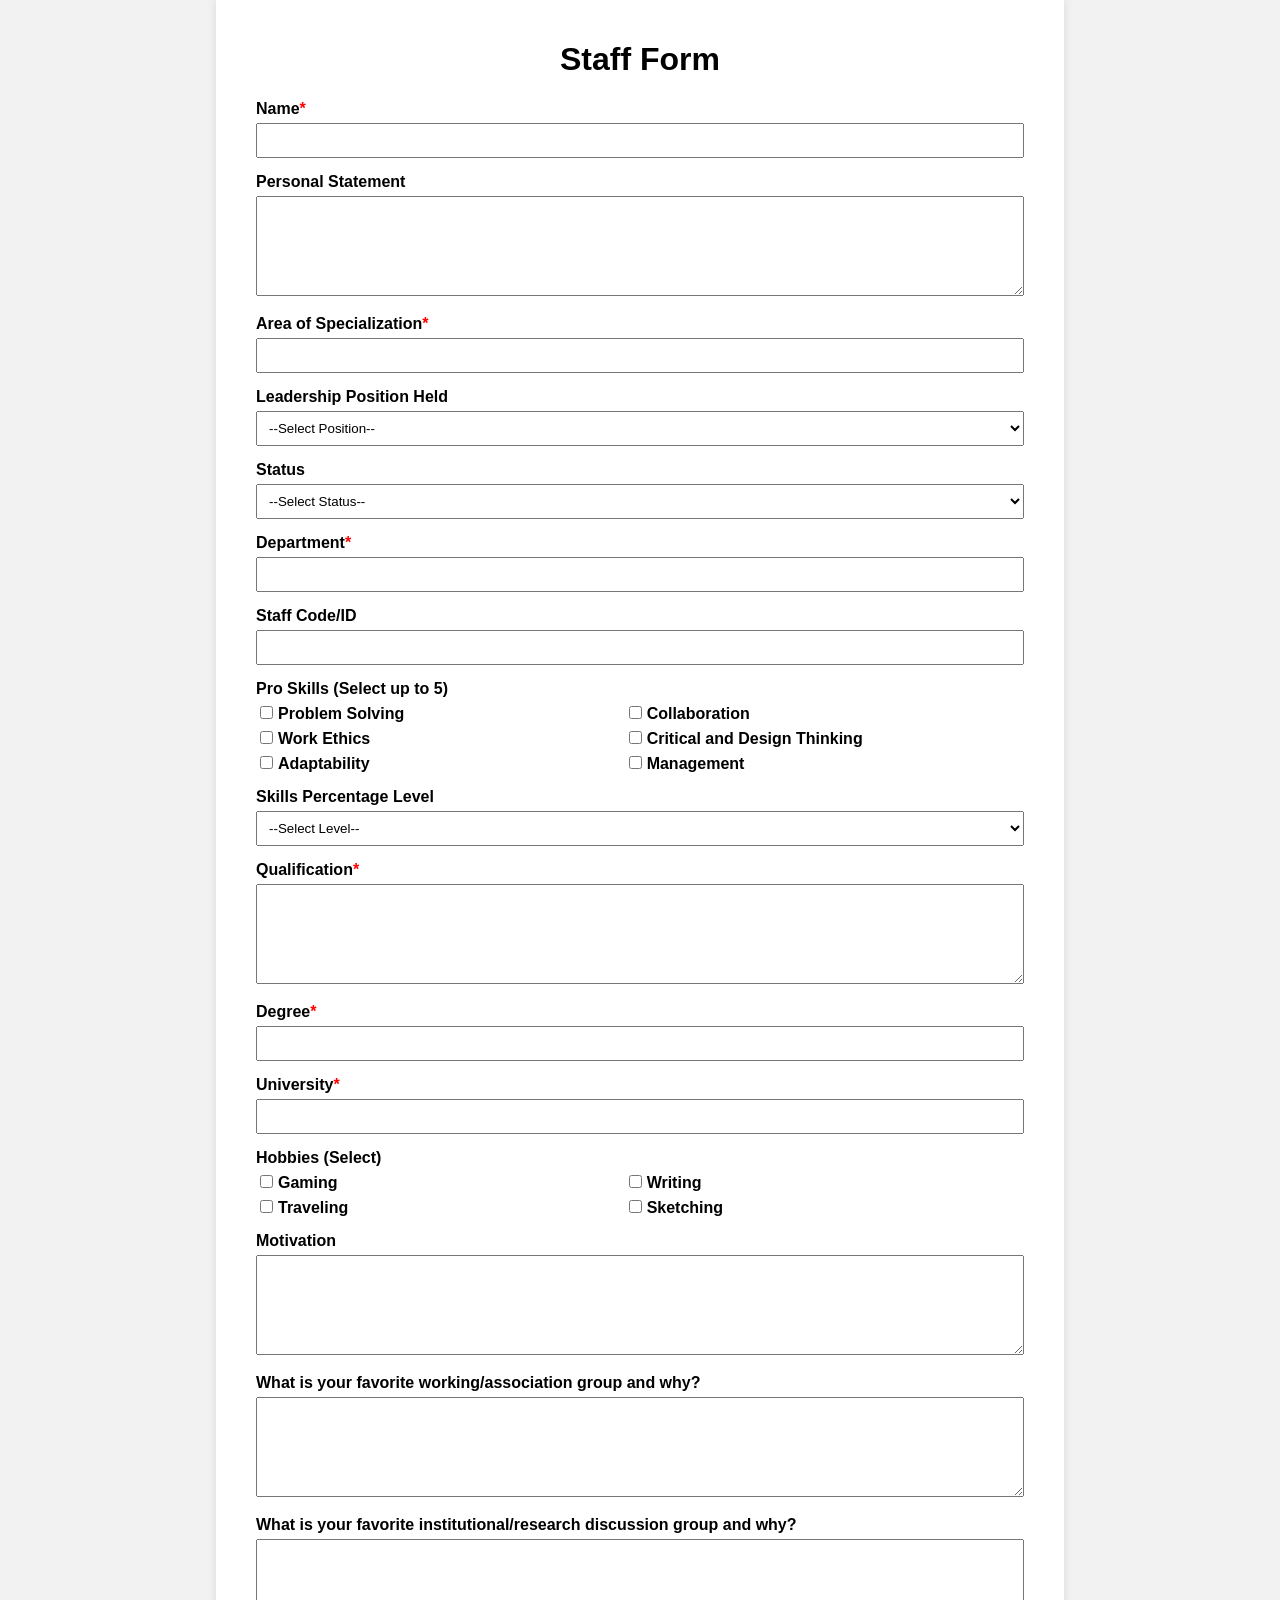
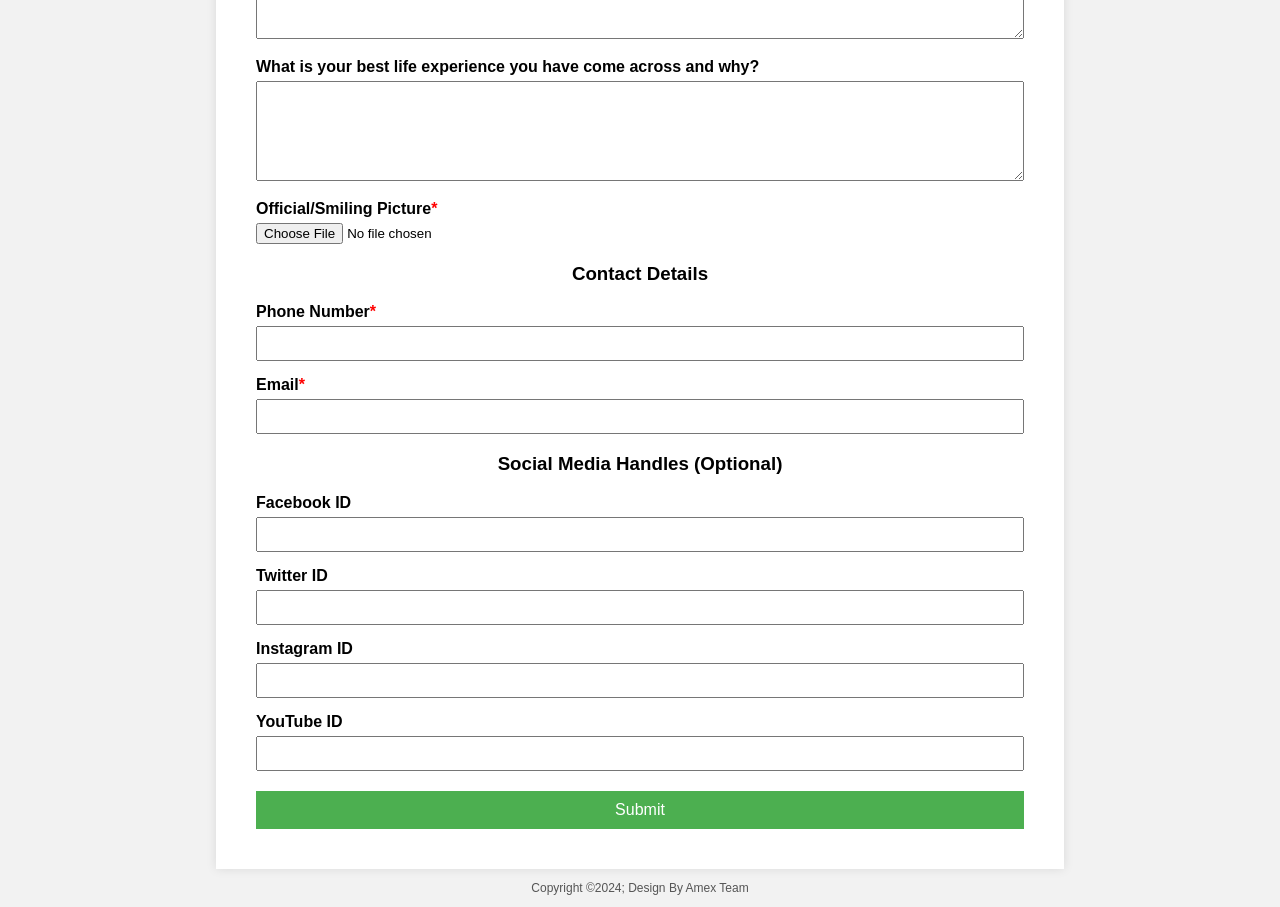
<file: index.html>
<!DOCTYPE html>
<html lang="en">
<head>
    <meta charset="UTF-8">
    <title>University Staff Profiling Form</title>
    
    </script>
    <style>
        /* Inline CSS styling */
        body {
            font-family: Arial, sans-serif;
            background-color: #f2f2f2;
            margin: 0;
            padding: 0;
        }
        .container {
            width: 60%;
            margin: auto;
            background-color: #fff;
            padding: 20px 40px 40px 40px;
            box-shadow: 0 0 10px rgba(0,0,0,0.1);
        }
        h1, h3 {
            text-align: center;
        }
        label {
            display: block;
            margin-top: 15px;
            font-weight: bold;
        }
        label span {
            color: red;
        }
        input[type="text"],
        input[type="tel"],
        input[type="email"],
        input[type="file"],
        select,
        textarea {
            width: 100%;
            padding: 8px;
            margin-top: 5px;
            box-sizing: border-box;
        }
        input[type="checkbox"] {
            margin-right: 10px;
        }
        input[type="file"] {
            padding: 0;
        }
        textarea {
            resize: vertical;
            height: 100px;
        }
        button[type="submit"] {
            margin-top: 20px;
            padding: 10px;
            width: 100%;
            background-color: #4CAF50;
            color: #fff;
            border: none;
            font-size: 16px;
        }
        #welcomeAddressSection {
            display: none;
        }
        .checkbox-group {
            display: flex;
            flex-wrap: wrap;
        }
        .checkbox-group label {
            width: 48%;
            margin-top: 5px;
        }
        .checkbox-group input[type="checkbox"] {
            width: auto;
            margin-right: 5px;
        }

        footer {
         text-align: center;
         font-size: 12px;
        margin: 10px 0;  
        color: #555;     
        }

        
    </style>
</head>
<body>
    <div class="container">
        <h1>Staff Form</h1>
        <form id="staffForm">
            <!-- 1) Name (your name here/required) -->
            <label for="name">Name<span>*</span></label>
            <input type="text" id="name" name="name" required>
    
            <!-- 2) Personal Statement (your bio/about me) -->
            <label for="personalStatement">Personal Statement</label>
            <textarea id="personalStatement" name="personalStatement"></textarea>
    
            <!-- 3) Area of Specialization (your specialty here/required) -->
            <label for="specialization">Area of Specialization<span>*</span></label>
            <input type="text" id="specialization" name="specialization" required>
    
            <!-- 4) Leadership Position Held (selected from an auto picker) -->
            <label for="leadershipPosition">Leadership Position Held</label>
            <select id="leadershipPosition" name="leadershipPosition">
                <option value="">--Select Position--</option>
                <option value="VC">VC</option>
                <option value="DVC">DVC</option>
                <option value="Dean">Dean</option>
                <option value="Sub-Dean">Sub-Dean</option>
                <option value="Faculty Officer">Faculty Officer</option>
                <option value="Director">Director</option>
                <option value="HOD">HOD</option>
                <option value="Librarian">Librarian</option>
                <option value="Registrar">Registrar</option>
                <option value="Student Heads/President">Student Heads/President</option>
                <!-- Add more positions as needed -->
            </select>
    
            <!-- Welcome Address (if leadership position is selected) -->
            <div id="welcomeAddressSection">
                <label for="welcomeAddress">Welcome Address</label>
                <textarea id="welcomeAddress" name="welcomeAddress"></textarea>
            </div>
    
            <!-- 5) Status (selected from an auto picker) -->
            <label for="status">Status</label>
            <select id="status" name="status">
                <option value="">--Select Status--</option>
                <option value="Academic - Fulltime/Main">Academic - Fulltime/Main</option>
                <option value="Academic - Parttime/Adjunct">Academic - Parttime/Adjunct</option>
                <option value="Non-academic - Administrative">Non-academic - Administrative</option>
                <option value="Non-academic - Technical/Laboratory">Non-academic - Technical/Laboratory</option>
                <option value="Non-academic - Adhoc/Temporarily">Non-academic - Adhoc/Temporarily</option>
                <option value="Student President">Student President</option>
            </select>
    
            <!-- 2) Department (your department/required) -->
            <label for="department">Department<span>*</span></label>
            <input type="text" id="department" name="department" required>
    
            <!-- 3) Staff Code/ID (optional) -->
            <label for="staffCode">Staff Code/ID</label>
            <input type="text" id="staffCode" name="staffCode">
    
            <!-- 4) Pro Skills (selected from an auto picker) -->
            <label>Pro Skills (Select up to 5)</label>
            <div class="checkbox-group" id="proSkills">
                <label><input type="checkbox" name="proSkills" value="Problem Solving">Problem Solving</label>
                <label><input type="checkbox" name="proSkills" value="Collaboration">Collaboration</label>
                <label><input type="checkbox" name="proSkills" value="Work Ethics">Work Ethics</label>
                <label><input type="checkbox" name="proSkills" value="Critical and Design Thinking">Critical and Design Thinking</label>
                <label><input type="checkbox" name="proSkills" value="Adaptability">Adaptability</label>
                <label><input type="checkbox" name="proSkills" value="Management">Management</label>
                <!-- Add more skills as needed -->
            </div>
    
            <!-- Percentage level -->
            <label for="skillsPercentage">Skills Percentage Level</label>
            <select id="skillsPercentage" name="skillsPercentage">
                <option value="">--Select Level--</option>
                <option value="0-20">0-20%</option>
                <option value="21-40">21-40%</option>
                <option value="41-60">41-60%</option>
                <option value="61-80">61-80%</option>
                <option value="81-100">81-100%</option>
            </select>
    
            <!-- 10) Qualification (in a text area) -->
            <label for="qualification">Qualification<span>*</span></label>
            <textarea id="qualification" name="qualification" required></textarea>
    
            <!-- Degree (your last degree here/required) -->
            <label for="degree">Degree<span>*</span></label>
            <input type="text" id="degree" name="degree" required>
    
            <!-- University (your last university here/required) -->
            <label for="university">University<span>*</span></label>
            <input type="text" id="university" name="university" required>
    
            <!-- Hobbies (selected from an auto picker) -->
            <label>Hobbies (Select)</label>
            <div class="checkbox-group" id="hobbies">
                <label><input type="checkbox" name="hobbies" value="Gaming">Gaming</label>
                <label><input type="checkbox" name="hobbies" value="Writing">Writing</label>
                <label><input type="checkbox" name="hobbies" value="Traveling">Traveling</label>
                <label><input type="checkbox" name="hobbies" value="Sketching">Sketching</label>
                <!-- Add more hobbies as needed -->
            </div>
    
            <!-- Motivation (in a text area) -->
            <label for="motivation">Motivation</label>
            <textarea id="motivation" name="motivation"></textarea>
    
            <!-- Favorite Working Group -->
            <label for="favoriteGroup">What is your favorite working/association group and why?</label>
            <textarea id="favoriteGroup" name="favoriteGroup"></textarea>
    
            <!-- Favorite Discussion Group -->
            <label for="favoriteDiscussion">What is your favorite institutional/research discussion group and why?</label>
            <textarea id="favoriteDiscussion" name="favoriteDiscussion"></textarea>
    
            <!-- Best Life Experience -->
            <label for="bestExperience">What is your best life experience you have come across and why?</label>
            <textarea id="bestExperience" name="bestExperience"></textarea>
    
            <!-- Official/Smiling Picture (attach your photo/image here/required) -->
            <label for="photo">Official/Smiling Picture<span>*</span></label>
            <input type="file" id="photo" name="photo" accept="image/*" required capture="user">
    
            <!-- Contact Details -->
            <h3>Contact Details</h3>
    
            <!-- Phone Number (your phone number here/required/validated) -->
            <label for="phone">Phone Number<span>*</span></label>
            <input type="tel" id="phone" name="phone" required>
    
            <!-- Email (your email here/required/validated) -->
            <label for="email">Email<span>*</span></label>
            <input type="email" id="email" name="email" required>
    
            <!-- Social Media Handles (optional) -->
            <h3>Social Media Handles (Optional)</h3>
    
            <!-- Facebook ID (Supplied/embedded with logo) -->
            <label for="facebook">Facebook ID</label>
            <input type="text" id="facebook" name="facebook">
    
            <!-- Twitter ID (Supplied/embedded with logo) -->
            <label for="twitter">Twitter ID</label>
            <input type="text" id="twitter" name="twitter">
    
            <!-- Instagram ID (Supplied/embedded with logo) -->
            <label for="instagram">Instagram ID</label>
            <input type="text" id="instagram" name="instagram">
    
            <!-- YouTube ID (Supplied/embedded with logo) -->
            <label for="youtube">YouTube ID</label>
            <input type="text" id="youtube" name="youtube">
    
            <!-- Submit Button -->
            <button type="submit">Submit</button>
        </form>
    </div>
    <!-- Welcome Address Page (hidden initially) -->
    <div id="welcomePage" style="display:none;">
        <h1>Welcome Address</h1>
        <div id="welcomeContent">
            <!-- Content will be populated by JavaScript -->
        </div>
    </div>
     <footer>
        <p>Copyright ©2024; Design By Amex Team</p>
     </footer>
    <script src="script.js"></script>
</body>
</html>
</file>
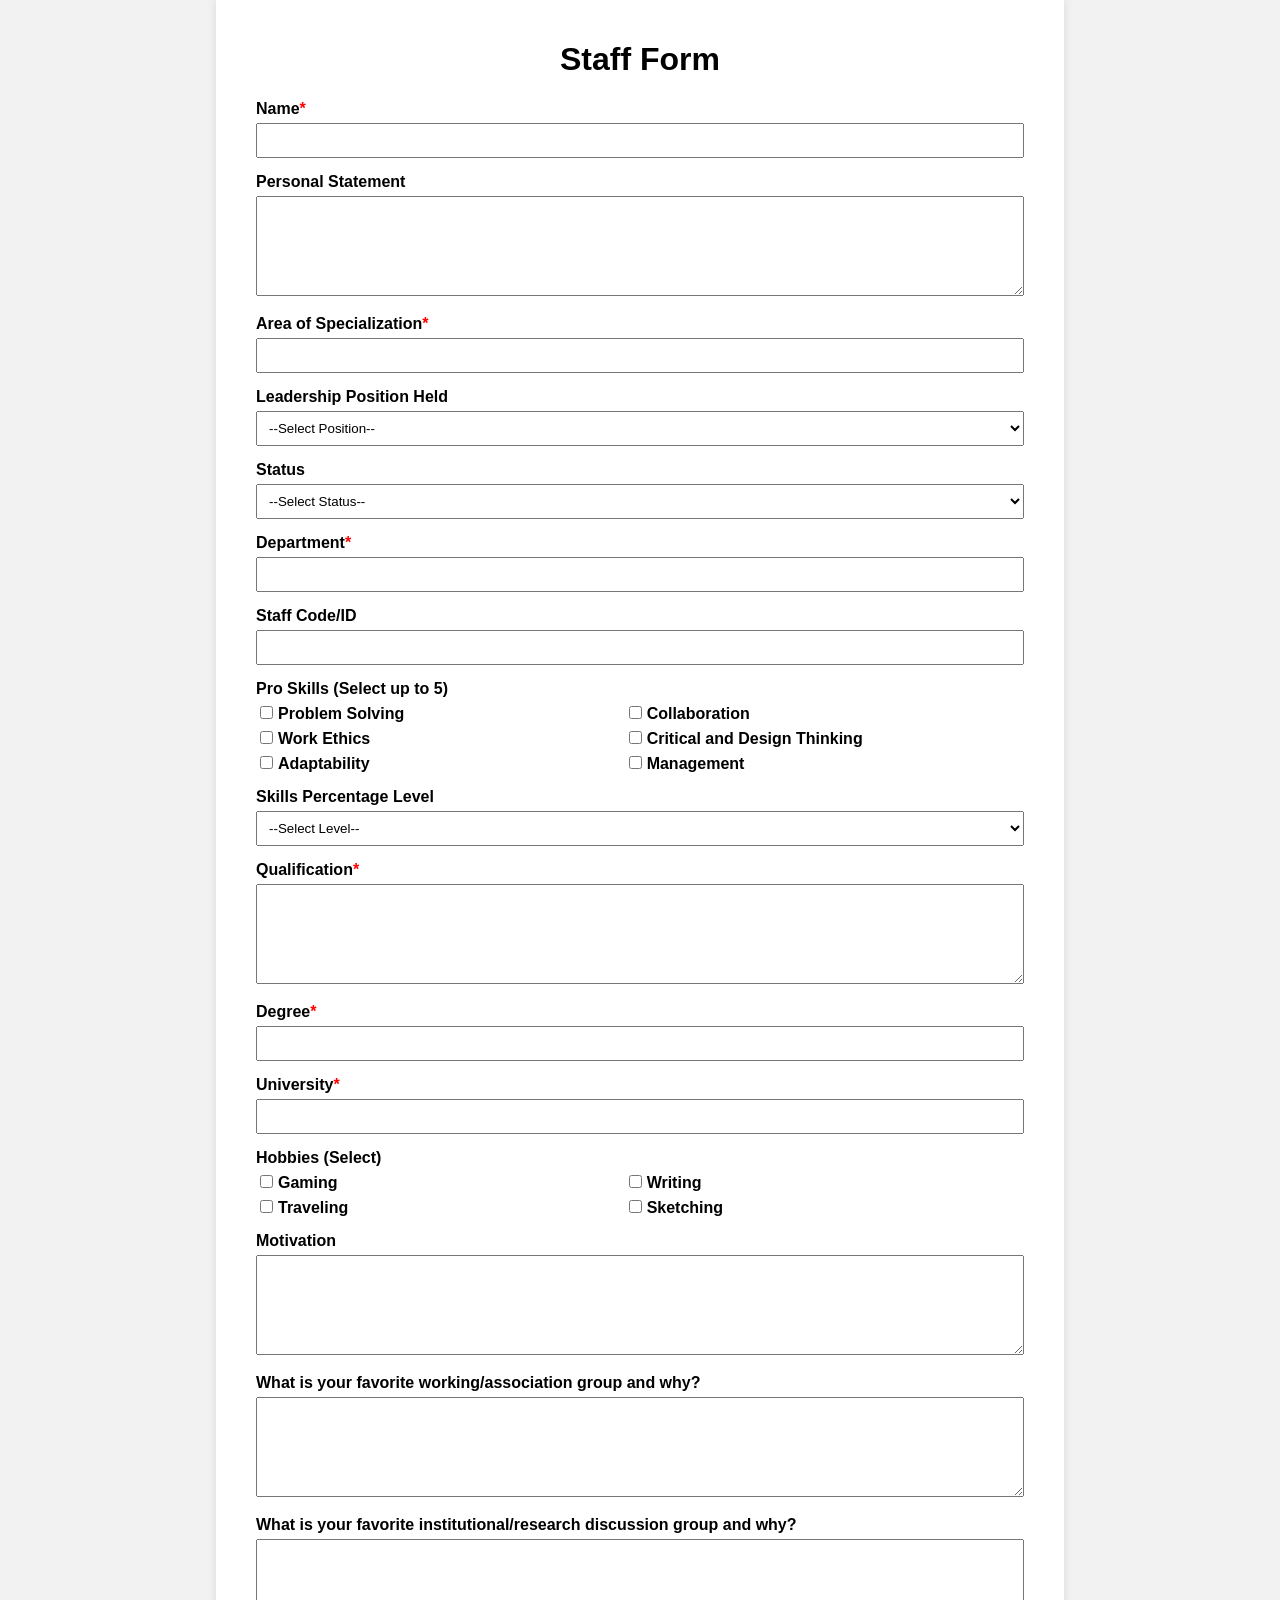
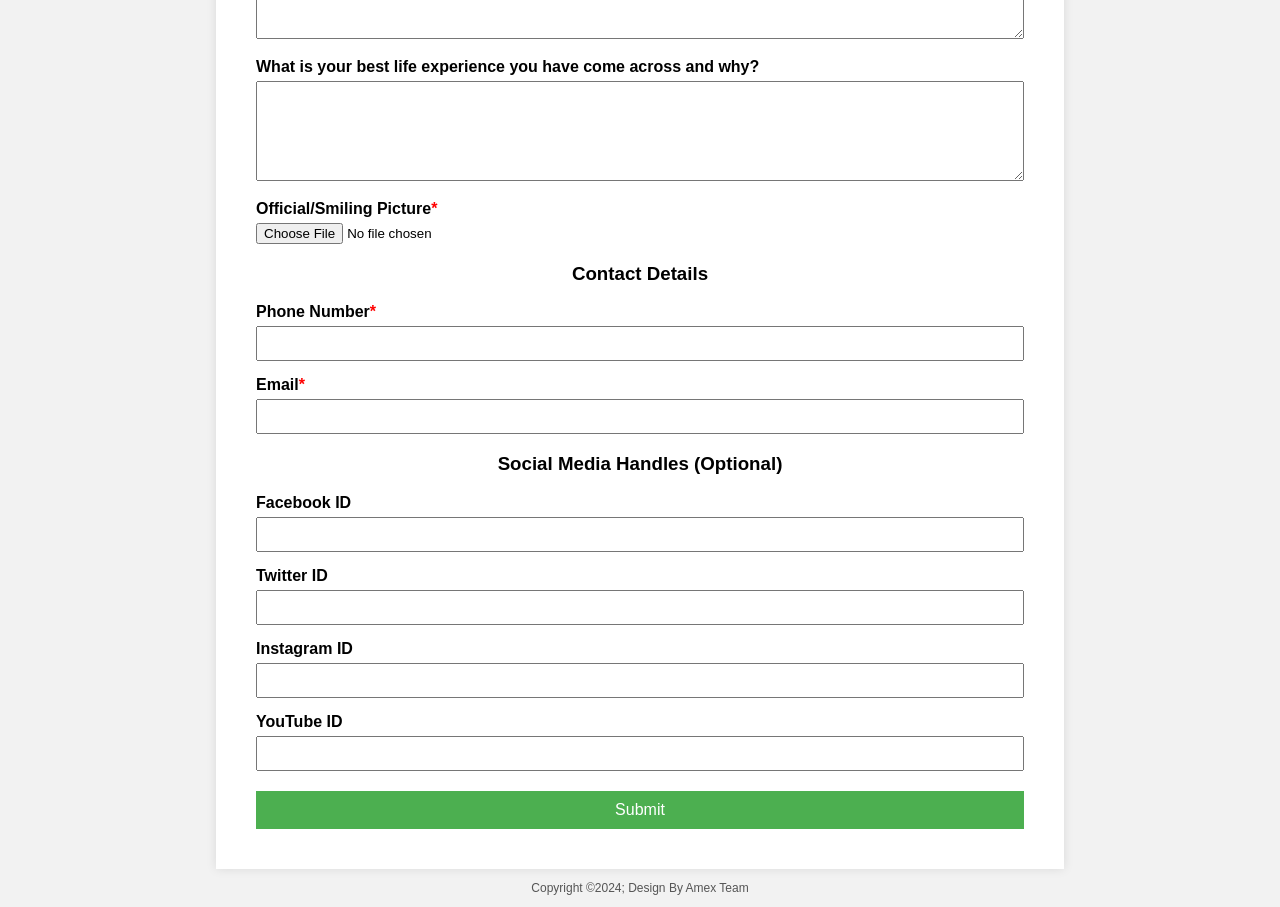
<file: welcome_address.html>
<!DOCTYPE html>
<html lang="en">
<head>
    <meta charset="UTF-8">
    <title>Welcome Address - [Staff Name]</title>
    <meta name="viewport" content="width=device-width, initial-scale=1.0">
    <!-- Optional: Include Google Fonts -->
    <link href="https://fonts.googleapis.com/css2?family=Roboto&display=swap" rel="stylesheet">
    <style>
        /* Basic Reset */
        * {
            margin: 0;
            padding: 0;
            box-sizing: border-box;
        }

        /* Body Styling */
        body {
            font-family: 'Roboto', Arial, sans-serif;
            background-color: #f4f4f4;
            color: #333;
            line-height: 1.6;
        }

        /* Container */
        .container {
            max-width: 800px;
            margin: 50px auto;
            background-color: #fff;
            padding: 40px;
            box-shadow: 0 2px 8px rgba(0,0,0,0.1);
            border-radius: 8px;
        }

        /* Heading */
        h1 {
            font-size: 32px;
            margin-bottom: 20px;
            color: #4CAF50;
            text-align: center;
        }

        /* Welcome Address Content */
        #welcomeAddressContent {
            font-size: 18px;
            text-align: justify;
        }

        /* Action Buttons */
        .action-buttons {
            margin-top: 30px;
            text-align: center;
        }

        .action-buttons a,
        .action-buttons button {
            display: inline-block;
            background-color: #4CAF50;
            color: #fff;
            border: none;
            padding: 12px 25px;
            font-size: 16px;
            cursor: pointer;
            border-radius: 5px;
            margin: 5px;
            text-decoration: none;
            transition: background-color 0.3s ease;
        }

        .action-buttons a:hover,
        .action-buttons button:hover {
            background-color: #45a049;
        }

        /* Footer */
        footer {
            text-align: center;
            font-size: 12px;
            margin: 20px 0;
            color: #555;
        }

        footer p {
            margin: 0;
        }

        /* Responsive Design */
        @media screen and (max-width: 768px) {
            .container {
                margin: 20px;
                padding: 20px;
            }

            h1 {
                font-size: 28px;
            }

            #welcomeAddressContent {
                font-size: 16px;
            }
        }

        /* Print Styles */
        @media print {
            body {
                background-color: #fff;
            }

            .container {
                box-shadow: none;
                margin: 0;
                padding: 0;
            }

            .action-buttons,
            footer {
                display: none;
            }
        }
    </style>
</head>
<body>
    <div class="container">
        <h1> My Welcome Address</h1>
        <p id="welcomeAddressContent">Loading...</p>
        <div class="action-buttons">
            <a href="dashboard.html">Back to Dashboard</a>
            <button onclick="window.print()">Print Welcome Address</button>
        </div>
    </div>

    <footer>
        <p>© 2024; Design By Amex Team</p>
    </footer>

    <script>
        // Retrieve staffData from localStorage
        var staffDataJSON = localStorage.getItem('staffData');
        if (staffDataJSON) {
            var staffData = JSON.parse(staffDataJSON);
            document.title = "Welcome Address - " + staffData.name;
            document.getElementById('welcomeAddressContent').innerText = staffData.welcomeAddress || 'No Welcome Address provided.';
        } else {
            alert('No staff data found. Please fill out the form first.');
            window.location.href = 'index.html'; // Replace with your actual form page filename
        }
    </script>
</body>
</html>
</file>
